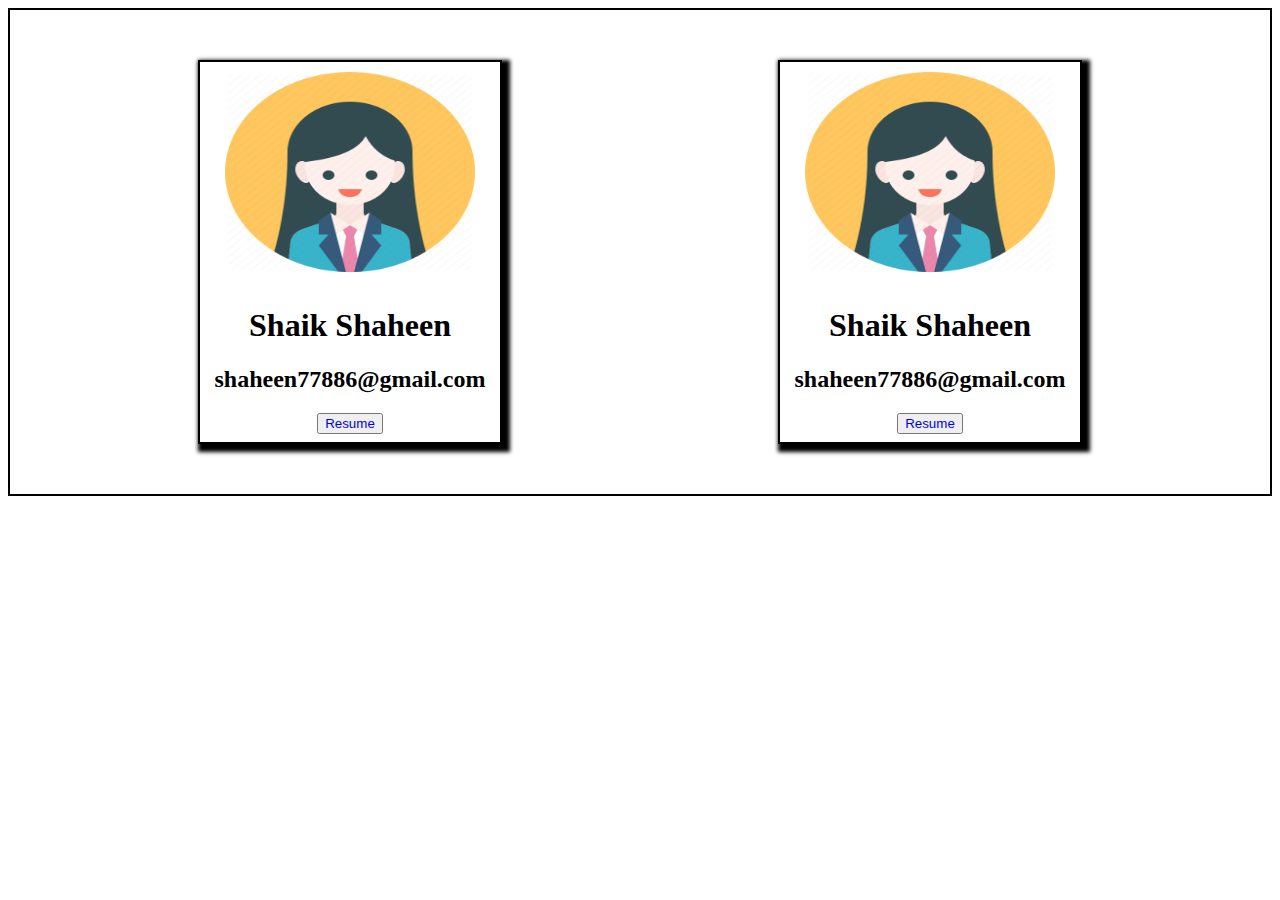
<file: index.html>
<!DOCTYPE HTML>
<html>
  <head>
    <title>APSSDC ASSIGNMENT</title>
    <link rel="stylesheet" href="style.css">
    <meta name="viewport" content="width=device-width, initial-scale=1.0">
  </head>
  <body>
    <div class="box">
      <div class="Card1">
        <img src="Shaheen.jpg">
        <h1>Shaik Shaheen</h1>
        <h2>shaheen77886@gmail.com</h2>
        <button><a href="Semantic.html">Resume</a></button>
      </div>
      <section class="Card2">
        <img src="Shaheen.jpg">
        <h1>Shaik Shaheen</h1>
        <h2>shaheen77886@gmail.com</h2>
        <button><a href="Nonsemanic.html">Resume</a></button>
      </section>
    </div>
  </body>
</html>
</file>
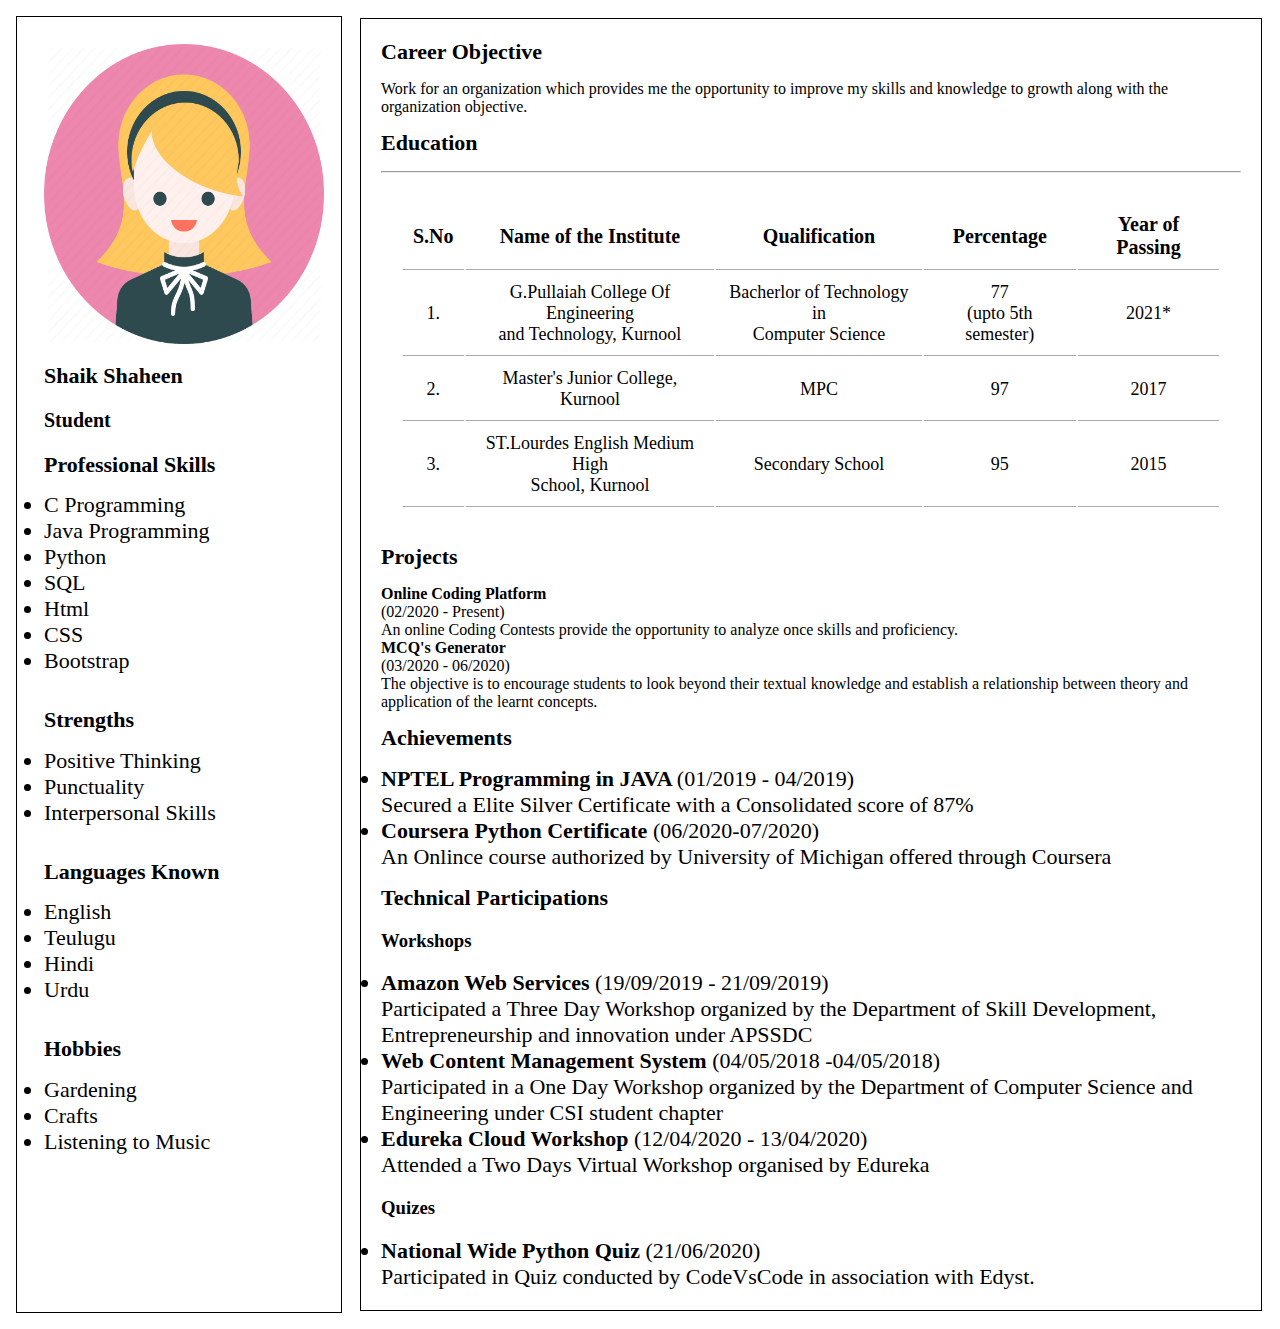
<file: Nonsemanic.html>
<!DOCTYPE HTML>
<html>
  <head>
    <title>APSSDC ASSIGNMENT</title>
    <link rel="stylesheet" type="text/css" href="nonsemantic.css">
    <meta name="viewport" content="width=device-width, initial-scale=1.0">
  </head>
  <body>
    <div class="side">
      <div>
        <img src="Shaik.jpg">
        <h1>Shaik Shaheen</h1>
        <p><b>Student</b></p>
        <h1>Professional Skills</h1>
        <li>C Programming</li>
        <li>Java Programming</li>
        <li>Python</li>
        <li>SQL</li>
        <li>Html</li>
        <li>CSS</li>
        <li>Bootstrap</li>
        <br/>
        <h1>Strengths</h1>
        <li>Positive Thinking</li>
        <li>Punctuality</li>
        <li>Interpersonal Skills</li>
        <br/>
        <h1>Languages Known</h1>
        <li>English</li>
        <li>Teulugu</li>
        <li>Hindi</li>
        <li>Urdu</li>
        <br/>
        <h1>Hobbies</h1>
        <li>Gardening</li>
        <li>Crafts</li>
        <li>Listening to Music</li>
      </div>
    </div>
    <div class="main">
      <div class="detail">
        <div>
          <h1>Career Objective</h1>
          <span>Work for an organization which provides me the opportunity to improve my skills and knowledge to growth along with the
            organization objective.</span>
        </div>
        <h1>Education</h1>
        <hr/>
        <table>
          <tr>
            <th>S.No</th>
            <th>Name of the Institute</th>
            <th>Qualification</th>
            <th>Percentage</th>
            <th>Year of Passing</th>
          </tr>
          <tr>
            <td>1.</td>
            <td>G.Pullaiah College Of Engineering <br>and Technology, Kurnool<br/></td>
            <td>Bacherlor of Technology in <br>Computer Science<br/></td>
            <td>77<br>(upto 5th semester)<br/></td>
            <td>2021*</td>
          </tr>
          <tr>
            <td>2.</td>
            <td>Master's Junior College,<br>Kurnool</br></td>
            <td>MPC</td>
            <td>97</td>
            <td>2017</td>
          </tr>
          <tr>
          <td>3.</td>
          <td>ST.Lourdes English Medium High <br>School, Kurnool<br/></td>
          <td>Secondary School</td>
          <td>95</td>
          <td>2015</td>
          </tr>
        </tr>
      </table>
    <div>
    <h1>Projects</h1>
    <span><b>Online Coding Platform </b><br> (02/2020 - Present)<br/>An online Coding Contests provide the opportunity to analyze once skills and proficiency.</span>
    <br/>
    <span><b>MCQ's Generator</b><br> (03/2020 - 06/2020)<br/>The objective is to encourage students to look beyond their textual knowledge and establish a relationship between theory
      and application of the learnt concepts.</span>
</div>
  <div>
    <h1>Achievements</h1>
    <li><b>NPTEL Programming in JAVA </b> (01/2019 - 04/2019)<br/>Secured a Elite Silver Certificate with a Consolidated score of 87%</li>
    <li><b>Coursera Python Certificate</b> (06/2020-07/2020)<br/>An Onlince course authorized by University of Michigan offered through
Coursera
  </div>
  <div>
    <h1>Technical Participations</h1>
    <h3>Workshops</h3>
    <li><b>Amazon Web Services</b>  (19/09/2019 - 21/09/2019)<br/>Participated a Three Day Workshop organized by the Department of Skill Development, Entrepreneurship and innovation under APSSDC</li>
    <li><b>Web Content Management System</b>  (04/05/2018 -04/05/2018)<br/>Participated in a One Day Workshop organized by the Department of Computer Science and Engineering under CSI student chapter</li>
    <li><b> Edureka Cloud Workshop</b> (12/04/2020 - 13/04/2020) <br/>Attended a Two Days Virtual Workshop organised by Edureka</li>
    <h3>Quizes</h3>
    <li><b>National Wide Python Quiz</b> (21/06/2020)<br/>Participated in Quiz conducted by CodeVsCode in association with Edyst.</li>
  </div>
</div>

</div>
</div>
</body>
</html>
</file>
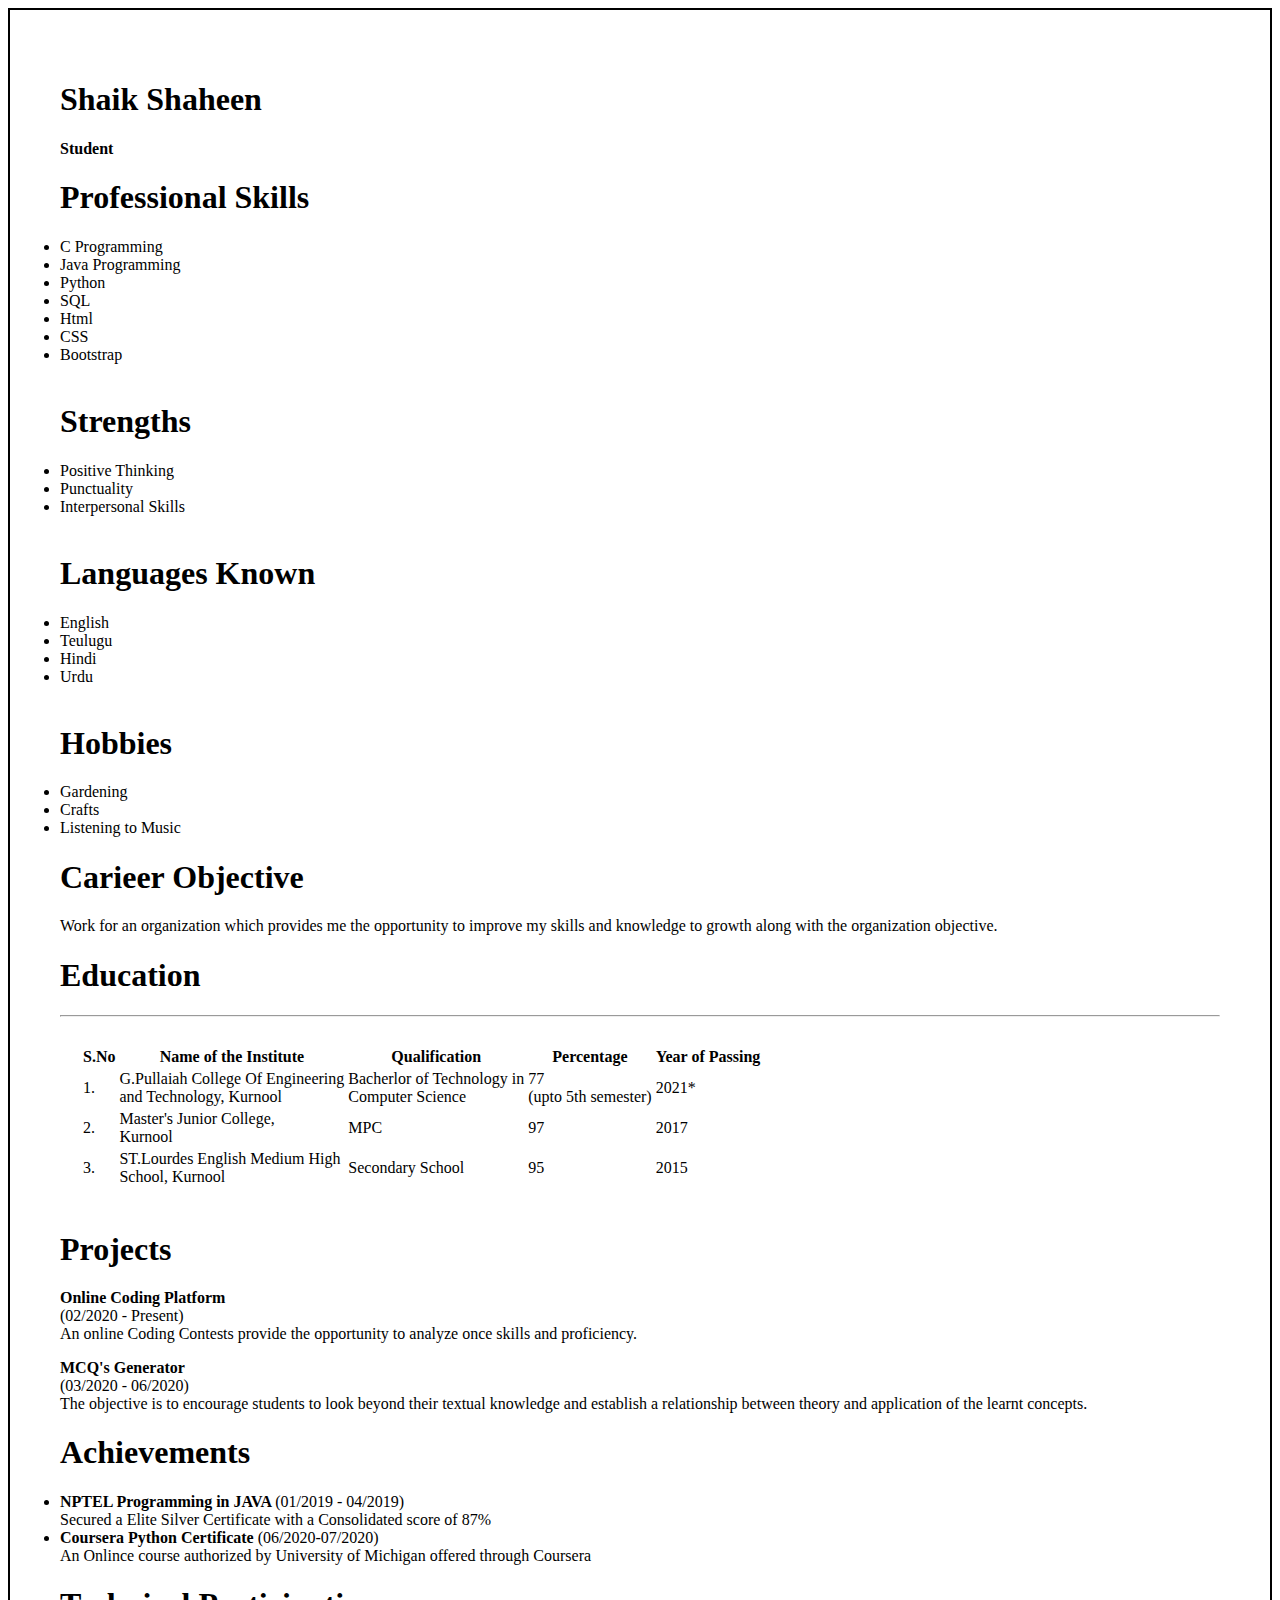
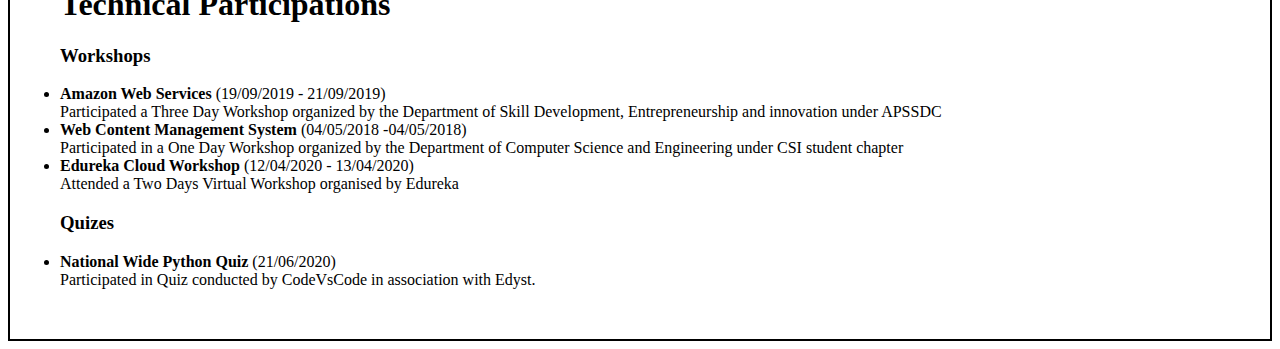
<file: porfolio.html>
<!DOCTYPE HTML>
<html>
  <head>
    <title>APSSDC ASSIGNMENT</title>
    <link rel="stylesheet" type="text/css" href="style.css">
  </head>
  <body>
    <aside class="side">
      <div>
        <h1>Shaik Shaheen</h1>
        <p><b>Student</b></p>
        <h1>Professional Skills</h1>
        <li>C Programming</li>
        <li>Java Programming</li>
        <li>Python</li>
        <li>SQL</li>
        <li>Html</li>
        <li>CSS</li>
        <li>Bootstrap</li>
        <br/>
        <h1>Strengths</h1>
        <li>Positive Thinking</li>
        <li>Punctuality</li>
        <li>Interpersonal Skills</li>
        <br/>
        <h1>Languages Known</h1>
        <li>English</li>
        <li>Teulugu</li>
        <li>Hindi</li>
        <li>Urdu</li>
        <br/>
        <h1>Hobbies</h1>
        <li>Gardening</li>
        <li>Crafts</li>
        <li>Listening to Music</li>
<!--         <h1>Personal Details</h1>
        <p><h4>Date Of Birth :</h4>07-10-1998 </p>
        <p><h4>Father Name :</h4>Shaik Nooruddin Mohammed</p>
        <p><h4>Mother Nmae :</h4>Shaik Shameem</p>
        <p><h4>Nationality : </h4>Indian</p>
   -->
        
      </div>
    </aside>
    <section class="main">
      <article class="detail">
        <section>
          <h1>Carieer Objective</h1>
          <p>Work for an organization which provides me the opportunity to improve my skills and knowledge to growth along with the
            organization objective.</p>
        </section>
        <h1>Education</h1>
        <hr/>
        <table style="padding:20px;">
          <tr>
            <th>S.No</th>
            <th>Name of the Institute</th>
            <th>Qualification</th>
            <th>Percentage</th>
            <th>Year of Passing</th>
          </tr>
          <tr>
            <td>1.</td>
            <td>G.Pullaiah College Of Engineering <br>and Technology, Kurnool<br/></td>
            <td>Bacherlor of Technology in <br>Computer Science<br/></td>
            <td>77<br>(upto 5th semester)<br/></td>
            <td>2021*</td>
          </tr>
          <tr>
            <td>2.</td>
            <td>Master's Junior College,<br>Kurnool</br></td>
        <td>MPC</td>
        <td>97</td>
        <td>2017</td>
        </tr>
      <tr>
        <td>3.</td>
        <td>ST.Lourdes English Medium High <br>School, Kurnool<br/></td>
        <td>Secondary School</td>
        <td>95</td>
        <td>2015</td>
      </tr>
      </tr>
    </table>
  <section>
    <h1>Projects</h1>
    <p><b>Online Coding Platform </b><br> (02/2020 - Present)<br/>An online Coding Contests provide the opportunity to analyze once skills and proficiency.</p>
    <p><b>MCQ's Generator</b><br> (03/2020 - 06/2020)<br/>The objective is to encourage students to look beyond their textual knowledge and establish a relationship between theory
      and application of the learnt concepts.</p>
</section>
  <section>
    <h1>Achievements</h1>
    <li><b>NPTEL Programming in JAVA </b> (01/2019 - 04/2019)<br/>Secured a Elite Silver Certificate with a Consolidated score of 87%</li>
    <li><b>Coursera Python Certificate</b> (06/2020-07/2020)<br/>An Onlince course authorized by University of Michigan offered through
Coursera
  </section>
  <section>
    <h1>Technical Participations</h1>
    <h3>Workshops</h3>
    <li><b>Amazon Web Services</b>  (19/09/2019 - 21/09/2019)<br/>Participated a Three Day Workshop organized by the Department of Skill Development, Entrepreneurship and innovation under APSSDC</li>
    <li><b>Web Content Management System</b>  (04/05/2018 -04/05/2018)<br/>Participated in a One Day Workshop organized by the Department of Computer Science and Engineering under CSI student chapter</li>
    <li><b> Edureka Cloud Workshop</b> (12/04/2020 - 13/04/2020) <br/>Attended a Two Days Virtual Workshop organised by Edureka</li>
    <h3>Quizes</h3>
    <li><b>National Wide Python Quiz</b> (21/06/2020)<br/>Participated in Quiz conducted by CodeVsCode in association with Edyst.</li>
  </section>
<!--         <header class="tableheading">
          <ul>S.No</ul>
          <ul style="padding-left:10px">Name of the Institute</ul>
          <ul style="padding-left:70px">Qualification</ul>
          <ul style="padding-left:70px">Percentage</ul>
          <ul style="padding-right:12px">Year of Passing</ul>
        </header>
        <hr/>
        <section class="high">
          <ul>1.</ul>
          <ul style="padding-left:50px">G.Pullaiah College Of Engineering <br>and Technology, Kurnool<br/></ul>
          <ul>Bachelor of Technology in <br>Computer Science</br></ul>
        <ul style="padding-left:75px; padding-right:100px;">77</ul>
        <ul>2021</ul>
        </section>
      <hr/>
      <section class="high">
          <ul>2.</ul>
          <ul style="padding-left:50px">Master's Junior College, <br> Kurnool<br/></ul>
          <ul style="padding-left:70px;">MPC</ul>
        <ul style="padding-left:75px; padding-right:100px;">77</ul>
        <ul>2021</ul>
        </section>
      <hr/> -->

</article>

</article>
</section>
</body>
</html>
</file>
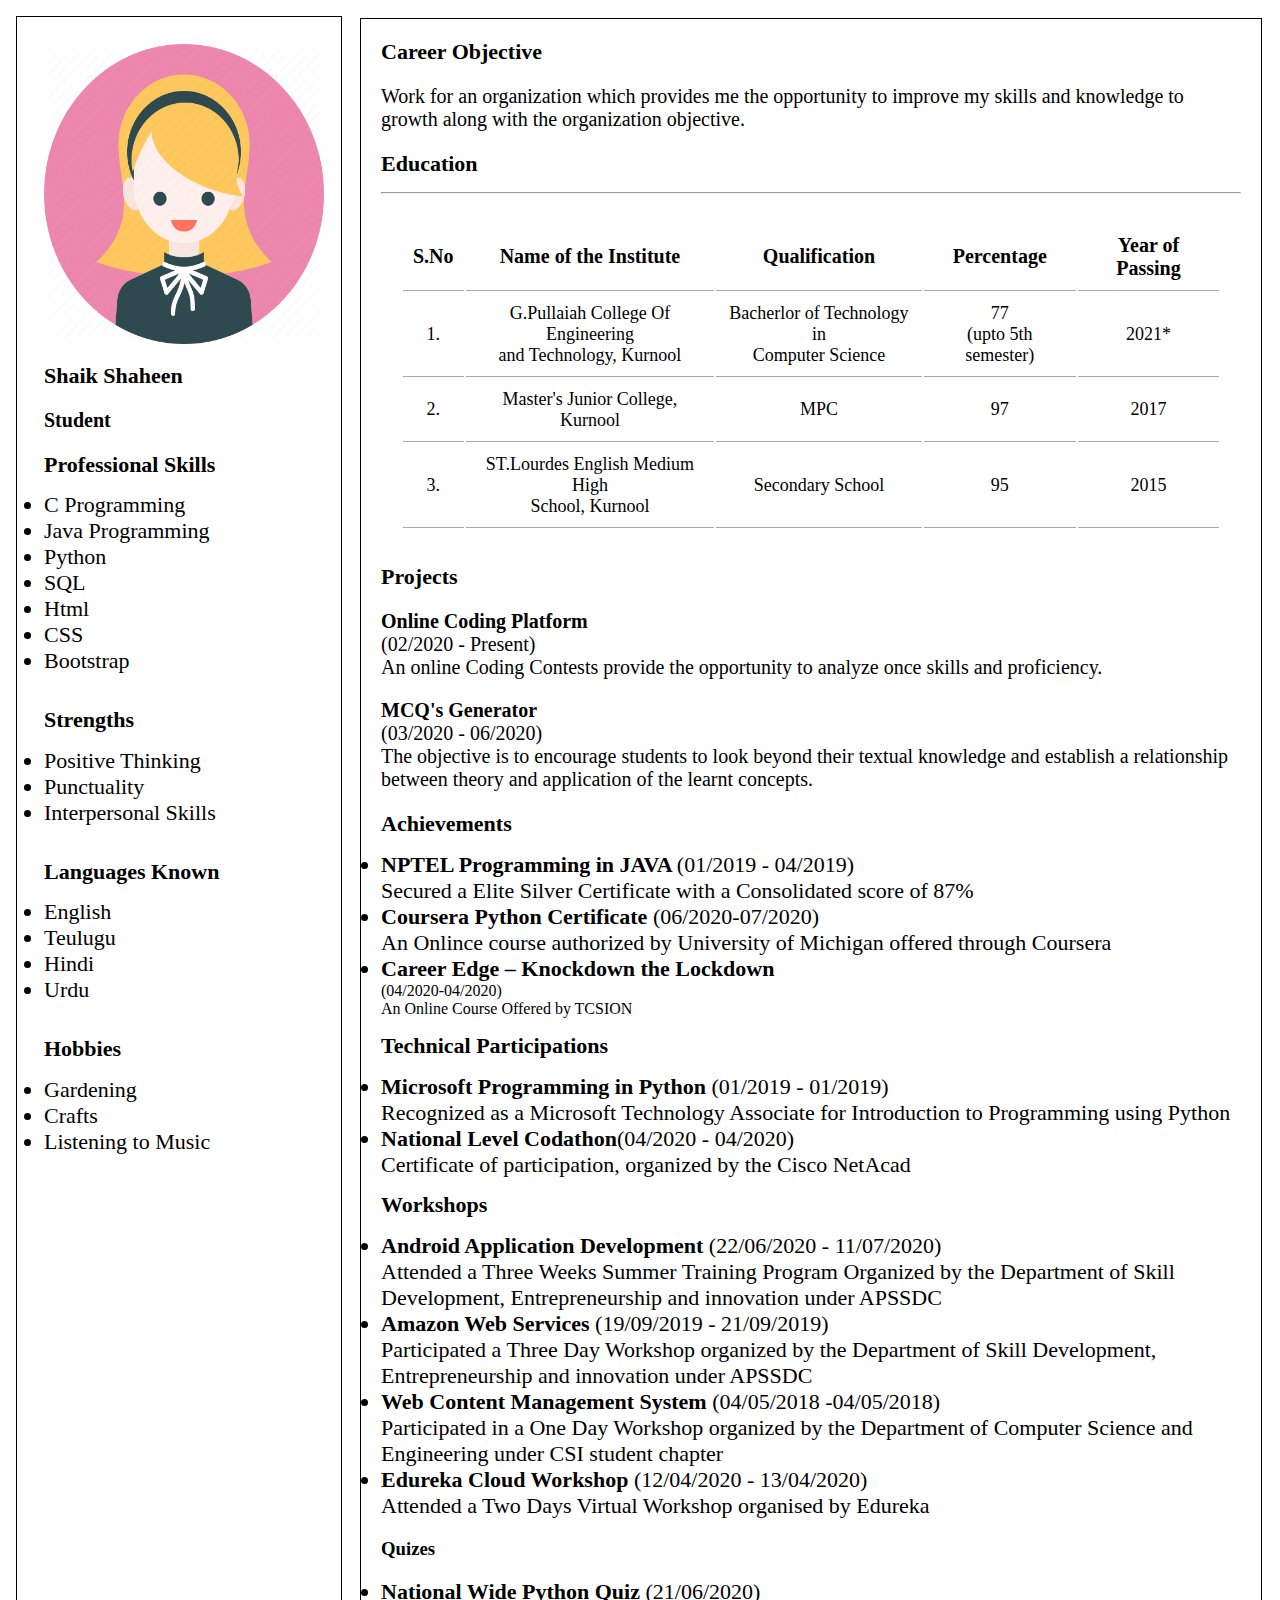
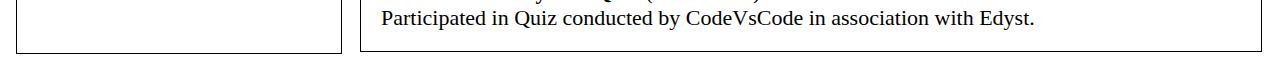
<file: Semantic.html>
<!DOCTYPE HTML>
<html>
  <head>
    <title>APSSDC ASSIGNMENT</title>
    <link rel="stylesheet" type="text/css" href="semantic.css">
    <meta name="viewport" content="width=device-width, initial-scale=1.0">
  </head>
  <body>
    <aside class="side">
      <div>
        <img src="Shaik.jpg">
        <h1>Shaik Shaheen</h1>
        <p><b>Student</b></p>
        <h1>Professional Skills</h1>
        <li>C Programming</li>
        <li>Java Programming</li>
        <li>Python</li>
        <li>SQL</li>
        <li>Html</li>
        <li>CSS</li>
        <li>Bootstrap</li>
        <br/>
        <h1>Strengths</h1>
        <li>Positive Thinking</li>
        <li>Punctuality</li>
        <li>Interpersonal Skills</li>
        <br/>
        <h1>Languages Known</h1>
        <li>English</li>
        <li>Teulugu</li>
        <li>Hindi</li>
        <li>Urdu</li>
        <br/>
        <h1>Hobbies</h1>
        <li>Gardening</li>
        <li>Crafts</li>
        <li>Listening to Music</li>
      </div>
    </aside>
    <section class="main">
      <article class="detail">
        <section>
          <h1>Career Objective</h1>
          <p>Work for an organization which provides me the opportunity to improve my skills and knowledge to growth along with the
            organization objective.</p>
        </section>
        <h1>Education</h1>
        <hr/>
        <table>
          <tr>
            <th>S.No</th>
            <th>Name of the Institute</th>
            <th>Qualification</th>
            <th>Percentage</th>
            <th>Year of Passing</th>
          </tr>
          <tr>
            <td>1.</td>
            <td>G.Pullaiah College Of Engineering <br>and Technology, Kurnool<br/></td>
            <td>Bacherlor of Technology in <br>Computer Science<br/></td>
            <td>77<br>(upto 5th semester)<br/></td>
            <td>2021*</td>
          </tr>
          <tr>
            <td>2.</td>
            <td>Master's Junior College,<br>Kurnool</br></td>
        <td>MPC</td>
        <td>97</td>
        <td>2017</td>
        </tr>
      <tr>
        <td>3.</td>
        <td>ST.Lourdes English Medium High <br>School, Kurnool<br/></td>
        <td>Secondary School</td>
        <td>95</td>
        <td>2015</td>
      </tr>
      </tr>
    </table>
  <section>
    <h1>Projects</h1>
    <p><b>Online Coding Platform </b><br> (02/2020 - Present)<br/>An online Coding Contests provide the opportunity to analyze once skills and proficiency.</p>
    <p><b>MCQ's Generator</b><br> (03/2020 - 06/2020)<br/>The objective is to encourage students to look beyond their textual knowledge and establish a relationship between theory
      and application of the learnt concepts.</p>
</section>
  <section>
    <h1>Achievements</h1>
    <li><b>NPTEL Programming in JAVA </b> (01/2019 - 04/2019)<br/>Secured a Elite Silver Certificate with a Consolidated score of 87%</li>
    <li><b>Coursera Python Certificate</b> (06/2020-07/2020)<br/>An Onlince course authorized by University of Michigan offered through Coursera</li>
    <li><b>Career Edge – Knockdown the Lockdown</b></li>(04/2020-04/2020)<br/> An Online Course Offered by TCSION 

  </section>
  <section>
    <h1>Technical Participations</h1>
    <li><b>Microsoft Programming in Python</b> (01/2019 - 01/2019)<br/>Recognized as a Microsoft Technology Associate for Introduction to Programming using Python</li>
    <li><b>National Level Codathon</b>(04/2020 - 04/2020)<br/>Certificate of participation, organized by the Cisco NetAcad </li>
    <h1>Workshops</h1>
    <li><b>Android Application Development</b> (22/06/2020 - 11/07/2020)<br/>Attended a Three Weeks Summer Training Program Organized by the Department of Skill Development, Entrepreneurship and innovation under APSSDC</li>
    <li><b>Amazon Web Services</b> (19/09/2019 - 21/09/2019)<br/>Participated a Three Day Workshop organized by the Department of Skill Development, Entrepreneurship and innovation under APSSDC</li>
    <li><b>Web Content Management System</b>  (04/05/2018 -04/05/2018)<br/>Participated in a One Day Workshop organized by the Department of Computer Science and Engineering under CSI student chapter</li>
    <li><b> Edureka Cloud Workshop</b> (12/04/2020 - 13/04/2020) <br/>Attended a Two Days Virtual Workshop organised by Edureka</li>
    <h3>Quizes</h3>
    <li><b>National Wide Python Quiz</b> (21/06/2020)<br/>Participated in Quiz conducted by CodeVsCode in association with Edyst.</li>
  </section>
</article>

</article>
</section>
</body>
</html>
</file>
<file: style.css>
body{
  border:2px solid black;
  padding:50px;
}
a{
  text-decoration: none;
}
img{
	width:250px;
	height: 200px;
	border-radius: 10px 10px 10px 10px;
	padding: 10px;
}
.Card1, .Card2{
  border:2px solid black;
  box-shadow:4px 4px 4px 4px;
  width:300px;
  height:380px;
  text-align:center;
}
.box{
  display: flex;
  justify-content: space-around;
}
@media only screen and (min-width:320px) and (max-width:480px){
  body{
    border-collapse: collapse;
    padding:7px;
  }
img{
  width: 120px;
  height:120px;
  padding:2px;
}
.Card1, .Card2{
  border:2px solid black;
  box-shadow:2px 2px 2px 2px;
  text-align:center;
  width:280px;
  height:260px;
  font-size:12px;
  margin-bottom:20px;
}
.box{
  display:flex;
  flex-direction: column;
}
}
</file>
<file: nonsemantic.css>
body{
  display:flex;
  justify-content:space-around;
}
img{
  width:200px;
  height: 200px;
  border-radius: 4px;
}
table{
  padding: 20px;
}
.side{
  border:1px solid black;
  margin:10px;
  width:300px; 
  padding:20px;
 }
.side>div{
  margin:20px;
}
.main{
  border:1px solid black;
  margin:10px;
}
 .detail{
  margin:20px;
}
h1{
  font-size:24px;
}
p{
  font-size:20px;
}
th{
  padding:10px;
  text-align: center;
  border-bottom:1px solid #aaa;
}
td{
  padding:20px;
  font-size:18px;
  text-align: center;
}
td{
  border-bottom:1px solid #aaa;
}
@media only screen and (min-width:320px) and (max-width:480px){
body{
  display: flex;
  flex-direction: column;
}
img{
  width:200px;
  height: 200px;
}
.side{
  width:270px; 
  padding:7px;
 }
h1{
  font-size:18px;
}
li{
  font-size: 12px;
}
p{
  font-size:14px;
}
table{
  padding:0px;
  text-align: center;
}
th{
  font-size:12px;
  padding:1px;
}
td{
  padding:1px;
  font-size:11px;
}
}
@media only screen and (min-width:481px) and (max-width:767px){
  body{
  display: flex;
  flex-direction: column;
}
li{
  font-size:22px;
}
img{
  width:380px;
  height:380px;
}
.side{
  width:430px; 
  padding:7px;
 }
h1{
  font-size:22px;
}
p{
  font-size:20px;
}
table{
  padding:4px;
  text-align: center;
}
th{
  font-size:16px;
  padding:4px;
}
td{
  padding:4px;
  font-size:14px;
}
}
@media only screen and (min-width:768px) and (max-width:1024px){
 body{
  display: flex;
}
li{
  font-size:20px;
}
img{
  width:280px;
  height:300px;
}
.side{
  width:310px; 
  padding:7px;
  margin:8px;
 }
h1{
  font-size:22px;
}
p{
  font-size:20px;
}
table{
  padding:4px;
  text-align: center;
}
th{
  font-size:16px;
  padding:4px;
}
td{
  padding:4px;
  font-size:14px;
}
}
@media only screen and (min-width:1025px) and (max-width:1280px){
body{
  display: flex;
}
li{
  font-size:22px;
}
img{
  width:280px;
  height:300px;
}
.side{
  width:310px; 
  padding:7px;
  margin:8px;
 }
h1{
  font-size:22px;
}
p{
  font-size:20px;
}
th{
  font-size:20px;
  padding:10px;
}
td{
  padding:10px;
  font-size:18px;
}
}
</file>
